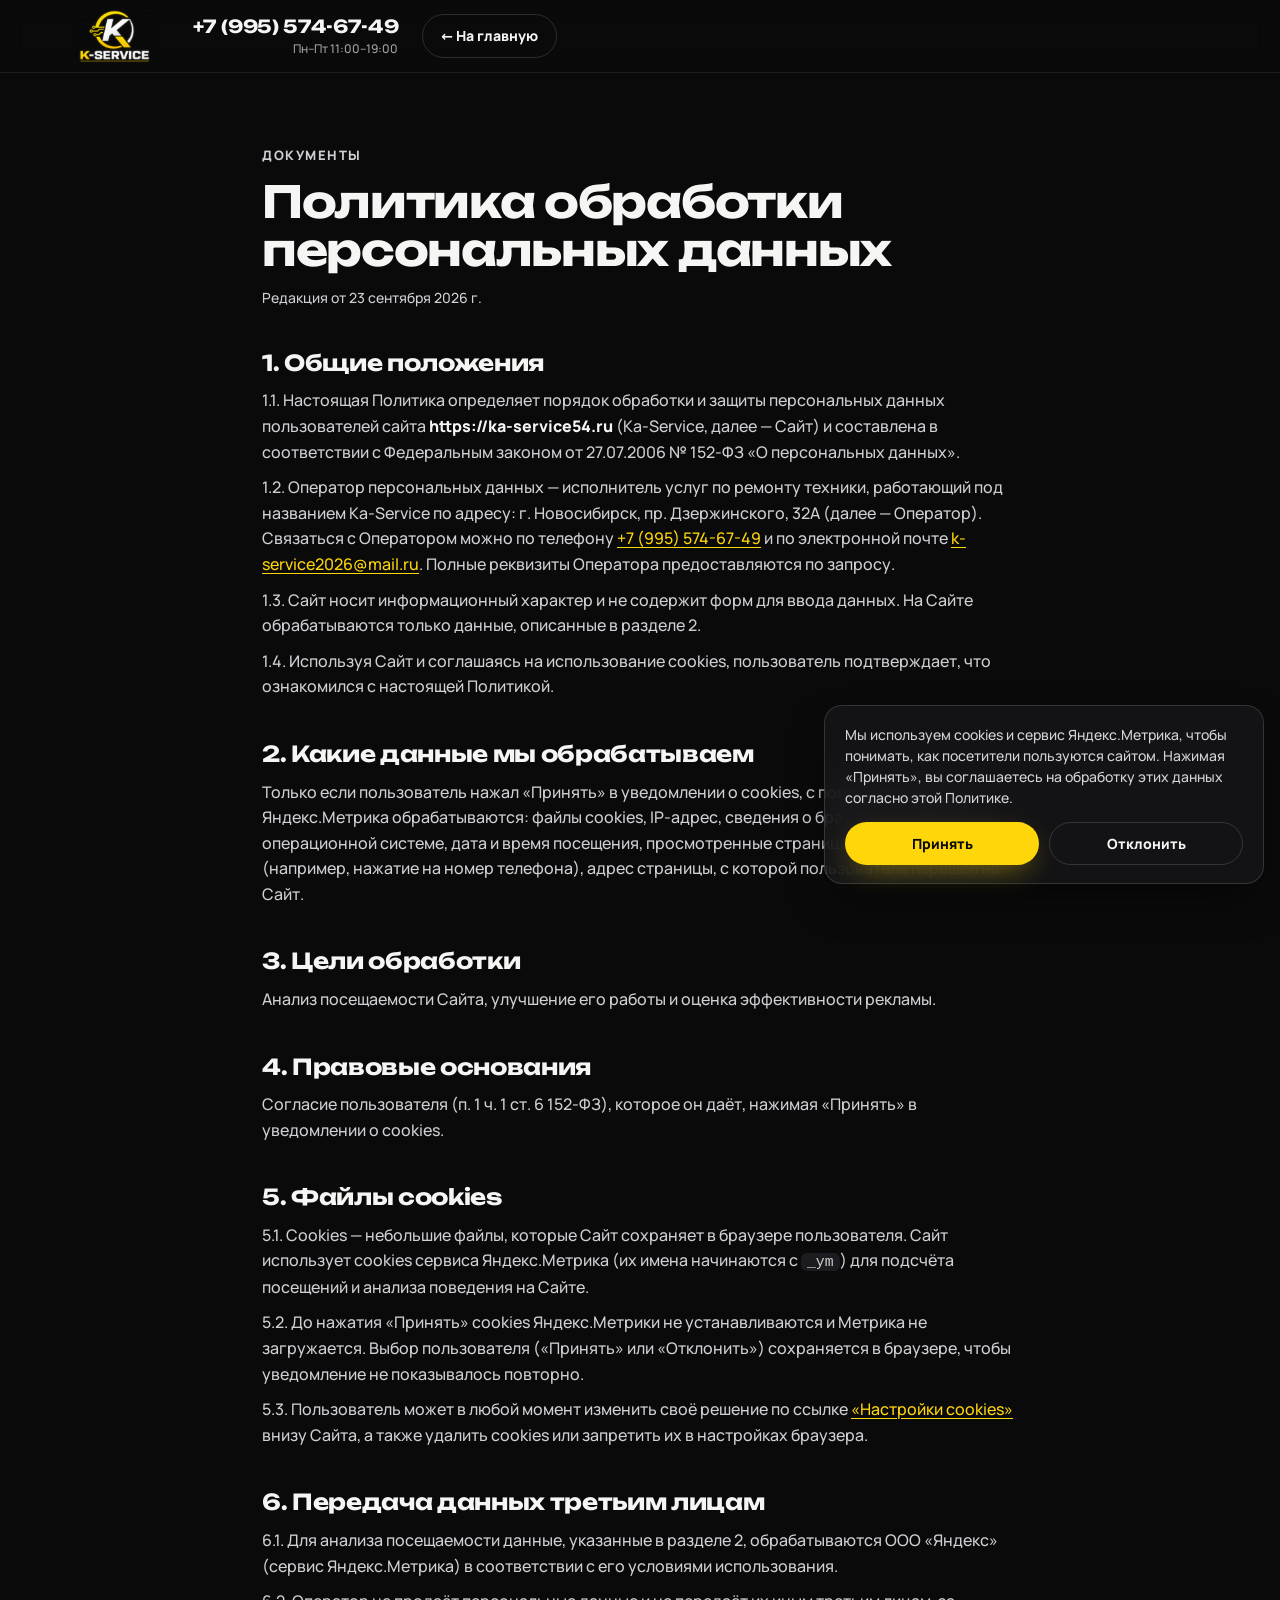
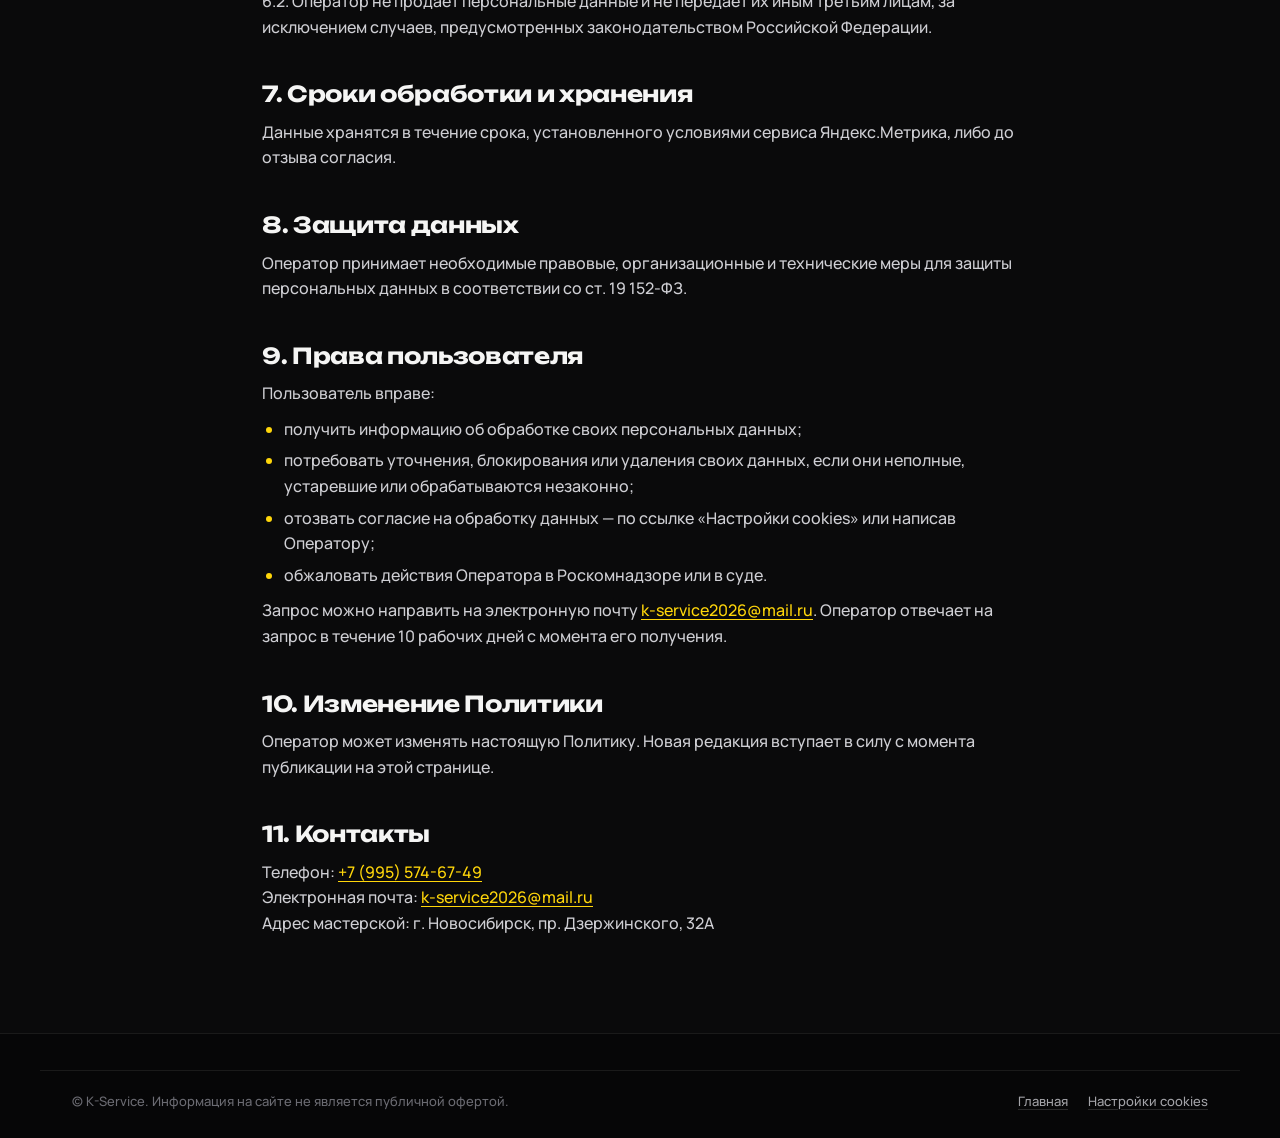
<file: site/privacy.html>
<!doctype html>
<html lang="ru">
<head>
  <meta charset="utf-8">
  <meta name="viewport" content="width=device-width, initial-scale=1">
  <title>Политика обработки персональных данных — Ka-Service</title>
  <meta name="description" content="Политика обработки персональных данных и использования cookies на сайте Ka-Service — ремонт телевизоров в Новосибирске.">
  <meta name="robots" content="noindex, follow">
  <meta name="theme-color" content="#0a0a0b">
  <link rel="canonical" href="https://ka-service54.ru/privacy.html">

  <link rel="icon" href="favicon.ico" sizes="any">
  <link rel="apple-touch-icon" href="img/apple-touch-icon.png">
  <link rel="stylesheet" href="fonts.css?v=1">
  <link rel="stylesheet" href="styles.css?v=29">
</head>
<body id="top">

<header class="header is-scrolled">
  <div class="container header__row">
    <a href="./" class="logo" aria-label="K-Service — на главную">
      <img src="img/logo.png" alt="K-Service" width="122" height="75">
    </a>
    <a class="header__phone" href="tel:+79955746749">
      <span class="header__phone-num">+7 (995) 574-67-49</span>
      <span class="header__phone-note">Пн–Пт 11:00–19:00</span>
    </a>
    <a class="btn btn--ghost btn--sm doc__back" href="./">← На главную</a>
  </div>
</header>

<main class="doc">
  <div class="container doc__inner">
    <p class="eyebrow">Документы</p>
    <h1>Политика обработки персональных данных</h1>
    <p class="doc__date">Редакция от 23 сентября 2026 г.</p>

    <h2>1. Общие положения</h2>
    <p>1.1. Настоящая Политика определяет порядок обработки и защиты персональных данных пользователей сайта <b>https://ka-service54.ru</b> (Ka-Service, далее — Сайт) и составлена в соответствии с Федеральным законом от 27.07.2006 № 152-ФЗ «О персональных данных».</p>
    <p>1.2. Оператор персональных данных — исполнитель услуг по ремонту техники, работающий под названием Ka-Service по адресу: г. Новосибирск, пр. Дзержинского, 32А (далее — Оператор). Связаться с Оператором можно по телефону <a href="tel:+79955746749">+7 (995) 574-67-49</a> и по электронной почте <a href="mailto:k-service2026@mail.ru">k-service2026@mail.ru</a>. Полные реквизиты Оператора предоставляются по запросу.</p>
    <p>1.3. Сайт носит информационный характер и не содержит форм для ввода данных. На Сайте обрабатываются только данные, описанные в разделе 2.</p>
    <p>1.4. Используя Сайт и соглашаясь на использование cookies, пользователь подтверждает, что ознакомился с настоящей Политикой.</p>

    <h2>2. Какие данные мы обрабатываем</h2>
    <p>Только если пользователь нажал «Принять» в уведомлении о cookies, с помощью сервиса Яндекс.Метрика обрабатываются: файлы cookies, IP-адрес, сведения о браузере, устройстве и операционной системе, дата и время посещения, просмотренные страницы и действия на них (например, нажатие на номер телефона), адрес страницы, с которой пользователь перешёл на Сайт.</p>

    <h2>3. Цели обработки</h2>
    <p>Анализ посещаемости Сайта, улучшение его работы и оценка эффективности рекламы.</p>

    <h2>4. Правовые основания</h2>
    <p>Согласие пользователя (п. 1 ч. 1 ст. 6 152-ФЗ), которое он даёт, нажимая «Принять» в уведомлении о cookies.</p>

    <h2>5. Файлы cookies</h2>
    <p>5.1. Cookies — небольшие файлы, которые Сайт сохраняет в браузере пользователя. Сайт использует cookies сервиса Яндекс.Метрика (их имена начинаются с <code>_ym</code>) для подсчёта посещений и анализа поведения на Сайте.</p>
    <p>5.2. До нажатия «Принять» cookies Яндекс.Метрики не устанавливаются и Метрика не загружается. Выбор пользователя («Принять» или «Отклонить») сохраняется в браузере, чтобы уведомление не показывалось повторно.</p>
    <p>5.3. Пользователь может в любой момент изменить своё решение по ссылке <a href="#" data-cookie="settings">«Настройки cookies»</a> внизу Сайта, а также удалить cookies или запретить их в настройках браузера.</p>

    <h2>6. Передача данных третьим лицам</h2>
    <p>6.1. Для анализа посещаемости данные, указанные в разделе 2, обрабатываются ООО «Яндекс» (сервис Яндекс.Метрика) в соответствии с его условиями использования.</p>
    <p>6.2. Оператор не продаёт персональные данные и не передаёт их иным третьим лицам, за исключением случаев, предусмотренных законодательством Российской Федерации.</p>

    <h2>7. Сроки обработки и хранения</h2>
    <p>Данные хранятся в течение срока, установленного условиями сервиса Яндекс.Метрика, либо до отзыва согласия.</p>

    <h2>8. Защита данных</h2>
    <p>Оператор принимает необходимые правовые, организационные и технические меры для защиты персональных данных в соответствии со ст. 19 152-ФЗ.</p>

    <h2>9. Права пользователя</h2>
    <p>Пользователь вправе:</p>
    <ul>
      <li>получить информацию об обработке своих персональных данных;</li>
      <li>потребовать уточнения, блокирования или удаления своих данных, если они неполные, устаревшие или обрабатываются незаконно;</li>
      <li>отозвать согласие на обработку данных — по ссылке «Настройки cookies» или написав Оператору;</li>
      <li>обжаловать действия Оператора в Роскомнадзоре или в суде.</li>
    </ul>
    <p>Запрос можно направить на электронную почту <a href="mailto:k-service2026@mail.ru">k-service2026@mail.ru</a>. Оператор отвечает на запрос в течение 10 рабочих дней с момента его получения.</p>

    <h2>10. Изменение Политики</h2>
    <p>Оператор может изменять настоящую Политику. Новая редакция вступает в силу с момента публикации на этой странице.</p>

    <h2>11. Контакты</h2>
    <p>Телефон: <a href="tel:+79955746749">+7 (995) 574-67-49</a><br>
    Электронная почта: <a href="mailto:k-service2026@mail.ru">k-service2026@mail.ru</a><br>
    Адрес мастерской: г. Новосибирск, пр. Дзержинского, 32А</p>
  </div>
</main>

<footer class="footer">
  <div class="container footer__legal">
    <span>© K-Service. Информация на сайте не является публичной офертой.</span>
    <span class="footer__docs"><a href="./">Главная</a><a href="#" data-cookie="settings">Настройки cookies</a></span>
  </div>
</footer>

<div class="cookie" role="region" aria-label="Уведомление о cookies" hidden>
  <p>Мы используем cookies и сервис Яндекс.Метрика, чтобы понимать, как посетители пользуются сайтом. Нажимая «Принять», вы соглашаетесь на обработку этих данных согласно этой Политике.</p>
  <div class="cookie__btns">
    <button class="btn btn--y btn--sm" type="button" data-cookie="accept">Принять</button>
    <button class="btn btn--ghost btn--sm" type="button" data-cookie="decline">Отклонить</button>
  </div>
</div>

<script src="consent.js?v=2" defer></script>
</body>
</html>
</file>
<file: site/fonts.css>
/* Шрифты хранятся локально: сайт не обращается к Google */

/* Manrope — cyrillic */
@font-face {
  font-family: 'Manrope';
  font-style: normal;
  font-weight: 400 800;
  font-display: swap;
  src: url(fonts/manrope-cyrillic.woff2) format('woff2');
  unicode-range: U+0301, U+0400-045F, U+0490-0491, U+04B0-04B1, U+2116;
}

/* Manrope — знак ₽ */
@font-face {
  font-family: 'Manrope';
  font-style: normal;
  font-weight: 400 800;
  font-display: swap;
  src: url(fonts/manrope-rub.woff2) format('woff2');
  unicode-range: U+20BD;
}

/* Manrope — latin */
@font-face {
  font-family: 'Manrope';
  font-style: normal;
  font-weight: 400 800;
  font-display: swap;
  src: url(fonts/manrope-latin.woff2) format('woff2');
  unicode-range: U+0000-00FF, U+0131, U+0152-0153, U+02BB-02BC, U+02C6, U+02DA, U+02DC, U+0304, U+0308, U+0329, U+2000-206F, U+20AC, U+2122, U+2191, U+2193, U+2212, U+2215, U+FEFF, U+FFFD;
}

/* Unbounded — cyrillic */
@font-face {
  font-family: 'Unbounded';
  font-style: normal;
  font-weight: 500 800;
  font-display: swap;
  src: url(fonts/unbounded-cyrillic.woff2) format('woff2');
  unicode-range: U+0301, U+0400-045F, U+0490-0491, U+04B0-04B1, U+2116;
}

/* Unbounded — знак ₽ */
@font-face {
  font-family: 'Unbounded';
  font-style: normal;
  font-weight: 500 800;
  font-display: swap;
  src: url(fonts/unbounded-rub.woff2) format('woff2');
  unicode-range: U+20BD;
}

/* Unbounded — latin */
@font-face {
  font-family: 'Unbounded';
  font-style: normal;
  font-weight: 500 800;
  font-display: swap;
  src: url(fonts/unbounded-latin.woff2) format('woff2');
  unicode-range: U+0000-00FF, U+0131, U+0152-0153, U+02BB-02BC, U+02C6, U+02DA, U+02DC, U+0304, U+0308, U+0329, U+2000-206F, U+20AC, U+2122, U+2191, U+2193, U+2212, U+2215, U+FEFF, U+FFFD;
}
</file>
<file: site/styles.css>
/* ===== K-Service — лендинг ремонта телевизоров ===== */

:root {
  --bg: #0a0a0b;
  --bg-2: #111113;
  --card: #161619;
  --card-2: #1c1c20;
  --line: rgba(255, 255, 255, .08);
  --line-2: rgba(255, 255, 255, .14);
  --text: #f5f5f4;
  --muted: #a3a3a8;
  --y: #ffd60a;          /* жёлтый из логотипа */
  --y-2: #ffb703;        /* тёплый оттенок для градиентов */
  --y-soft: rgba(255, 214, 10, .1);
  --on-y: #0a0a0b;

  --f-display: "Unbounded", "Manrope", system-ui, sans-serif;
  --f-body: "Manrope", system-ui, -apple-system, "Segoe UI", sans-serif;

  --r: 18px;
  --r-lg: 28px;
  --gutter: 16px;
  --header-h: 72px;
}

*, *::before, *::after { box-sizing: border-box; }
html { scroll-behavior: smooth; scroll-padding-top: calc(var(--header-h) + 12px); -webkit-text-size-adjust: 100%; }
body {
  margin: 0;
  background: var(--bg);
  color: var(--text);
  font: 500 16px/1.6 var(--f-body);
  -webkit-font-smoothing: antialiased;
  overflow-x: hidden;
}
img { display: block; max-width: 100%; height: auto; }
a { color: inherit; text-decoration: none; }
h1, h2, h3 { margin: 0; line-height: 1.15; }
p { margin: 0; }
ul, ol { margin: 0; padding: 0; list-style: none; }
b { font-weight: 800; color: var(--text); }
svg { fill: none; stroke: currentColor; stroke-width: 1.8; stroke-linecap: round; stroke-linejoin: round; }
:focus-visible { outline: 2px solid var(--y); outline-offset: 3px; border-radius: 6px; }
::selection { background: var(--y); color: var(--on-y); }

.container { width: 100%; max-width: 1200px; margin: 0 auto; padding: 0 var(--gutter); }
@media (min-width: 760px) { :root { --gutter: 32px; } }

.sprite { position: absolute; }
.hl { color: var(--y); }
.nw { white-space: nowrap; }
.ico { width: 20px; height: 20px; flex: none; }

/* Значки мессенджеров в фирменных цветах */
.bi { width: 20px; height: 20px; flex: none; fill: currentColor; stroke: none; }
.bi--wa { color: #25d366; }
.bi--tg { color: #2aabee; }
.bi--max { fill: url(#g-max); }

/* ===== Buttons ===== */
.btn {
  display: inline-flex; align-items: center; justify-content: center; gap: 10px;
  border-radius: 999px; font-weight: 800; white-space: nowrap;
  /* сброс стилей браузера для <button>: светлый фон, рамка, системный шрифт */
  background: transparent; border: 1.5px solid transparent; font-family: inherit; line-height: inherit; cursor: pointer;
  transition: transform .15s ease, box-shadow .2s ease, background .2s ease, border-color .2s ease;
}
.btn:active { transform: scale(.98); }
.btn--y {
  background: var(--y); color: var(--on-y);
  box-shadow: 0 10px 30px -10px rgba(255, 214, 10, .55);
}
.btn--y:hover { background: #ffe03d; box-shadow: 0 14px 40px -10px rgba(255, 214, 10, .7); }
.btn--y svg { stroke-width: 2.2; }
.btn--ghost { border-color: var(--line-2); color: var(--text); }
.btn--ghost:hover { border-color: var(--y); color: var(--y); }
.btn--sm { padding: 10px 18px; font-size: 14px; }
.btn--lg { padding: 16px 26px; font-size: 17px; }
.btn--xl { padding: 16px 30px 16px 24px; text-align: left; }
.btn--xl .ico { width: 26px; height: 26px; }
.btn__big { display: block; font: 700 clamp(19px, 2.4vw, 24px)/1.2 var(--f-display); letter-spacing: -.01em; }
.btn__small { display: block; font-size: 13px; font-weight: 600; opacity: .72; white-space: normal; }

.chip {
  display: inline-flex; align-items: center; gap: 8px; padding: 8px 16px 8px 12px; border-radius: 999px;
  border: 1px solid var(--line-2); background: rgba(10, 10, 11, .5);
  backdrop-filter: blur(8px); font-size: 14px; font-weight: 700;
  transition: border-color .2s, color .2s;
}
.chip:hover { border-color: var(--y); color: var(--y); }
@media (max-width: 420px) { .chip { gap: 6px; padding: 7px 12px 7px 10px; font-size: 13px; } .chip .bi { width: 18px; height: 18px; } }

.link { display: inline-flex; align-items: center; gap: 8px; color: var(--y); font-weight: 800; }
.link svg { width: 18px; height: 18px; transition: transform .2s; }
.link:hover svg { transform: translateX(4px); }

/* ===== Header ===== */
.header {
  position: sticky; top: 0; z-index: 50;
  background: rgba(10, 10, 11, .72);
  backdrop-filter: saturate(160%) blur(14px); -webkit-backdrop-filter: saturate(160%) blur(14px);
  border-bottom: 1px solid transparent;
  transition: border-color .2s, background .2s;
}
.header.is-scrolled { border-bottom-color: var(--line); background: rgba(10, 10, 11, .9); }
.header__row { height: var(--header-h); display: flex; align-items: center; gap: 24px; }
.logo img { height: 52px; width: auto; }
.nav { display: none; gap: 28px; margin-left: auto; font-size: 15px; font-weight: 600; color: var(--muted); }
.nav a { transition: color .2s; white-space: nowrap; }
@media (min-width: 1080px) and (max-width: 1279px) { .nav { gap: 18px; font-size: 14px; } }
.nav a:hover { color: var(--y); }
.header__phone { display: none; text-align: right; line-height: 1.25; }
.header__phone-num { display: block; font: 700 18px var(--f-display); letter-spacing: -.01em; transition: color .2s; }
.header__phone:hover .header__phone-num { color: var(--y); }
.header__phone-note { font-size: 12px; color: var(--muted); }
.header__call { margin-left: auto; }

@media (min-width: 760px) {
  .header__phone { display: block; margin-left: auto; }
  .header__call { margin-left: 0; }
}
@media (min-width: 1080px) {
  .nav { display: flex; }
  .header__phone { margin-left: 12px; }
  .header__call { margin-left: 0; }
}
@media (max-width: 759px) {
  .header__call span { display: none; }
  .header__call { width: 44px; height: 44px; padding: 0; }
  .logo img { height: 44px; }
}

/* ===== Hero ===== */
.hero {
  position: relative; isolation: isolate; overflow: hidden;
  min-height: min(calc(100svh - var(--header-h)), 820px);
  display: flex; align-items: center;
  padding: 56px 0 48px;
}
.hero__bg { position: absolute; inset: 0; z-index: -2; }
.hero__bg img { width: 100%; height: 100%; object-fit: cover; object-position: 100% 30%; }
.hero::before {
  content: ""; position: absolute; inset: 0; z-index: -1;
  background:
    linear-gradient(90deg, var(--bg) 0%, rgba(10,10,11,.94) 30%, rgba(10,10,11,.55) 58%, rgba(10,10,11,.15) 100%),
    linear-gradient(0deg, var(--bg) 0%, rgba(10,10,11,0) 30%);
}
.hero__inner { position: relative; }
@media (max-width: 420px) { .kicker__hours { display: none; } }
.kicker {
  display: inline-flex; align-items: center; gap: 10px;
  padding: 7px 14px; border-radius: 999px;
  background: var(--y-soft); border: 1px solid rgba(255, 214, 10, .25);
  color: var(--y); font-size: 13px; font-weight: 700; letter-spacing: .02em;
}
.dot { width: 8px; height: 8px; border-radius: 50%; background: var(--y); box-shadow: 0 0 0 0 rgba(255,214,10,.6); animation: pulse 2s infinite; }
@keyframes pulse { 70% { box-shadow: 0 0 0 10px rgba(255,214,10,0); } 100% { box-shadow: 0 0 0 0 rgba(255,214,10,0); } }

.hero__title {
  margin-top: 22px; max-width: 13ch;
  font: 800 clamp(36px, 6.2vw, 76px)/1.02 var(--f-display);
  letter-spacing: -.035em; text-wrap: balance;
}
.hero__lead { margin-top: 22px; max-width: 34em; font-size: clamp(16px, 1.6vw, 19px); color: #d4d4d8; }
.hero__lead b { color: var(--y); }

.hero__cta { margin-top: 34px; display: flex; flex-wrap: wrap; align-items: center; gap: 18px 26px; }
.hero__msg { display: flex; align-items: center; flex-wrap: wrap; gap: 8px; }
.hero__msg-label { width: 100%; font-size: 13px; color: var(--muted); font-weight: 600; }

.hero__facts {
  margin-top: 48px; max-width: 760px;
  display: grid; grid-template-columns: repeat(2, 1fr); gap: 1px;
  background: var(--line); border: 1px solid var(--line); border-radius: var(--r); overflow: hidden;
}
.hero__facts li { padding: 16px 18px; background: rgba(14, 14, 16, .82); backdrop-filter: blur(10px); }
.hero__facts b { display: block; font: 700 22px/1.1 var(--f-display); color: var(--y); letter-spacing: -.02em; }
.hero__facts span { display: block; margin-top: 6px; font-size: 13px; line-height: 1.35; color: var(--muted); }
@media (min-width: 760px) { .hero__facts { grid-template-columns: repeat(4, 1fr); } }

@media (max-width: 760px) {
  .hero { align-items: flex-end; padding-top: 220px; min-height: 0; }
  .hero__bg img { object-position: 50% 20%; height: 62%; }
  .hero::before { background: linear-gradient(180deg, rgba(10,10,11,.1) 0%, rgba(10,10,11,.55) 22%, var(--bg) 46%); }
  .btn--xl { width: 100%; }
}

/* ===== Brands ===== */
.brands { padding: 40px 0 8px; text-align: center; }
.brands__title, .brands__more { font-size: 13px; font-weight: 700; letter-spacing: .08em; text-transform: uppercase; color: var(--muted); padding: 0 var(--gutter); }
.brands__more { margin-top: 14px; text-transform: none; letter-spacing: 0; font-weight: 600; }
.marquee {
  margin-top: 18px; overflow: hidden;
  -webkit-mask-image: linear-gradient(90deg, transparent, #000 10%, #000 90%, transparent);
          mask-image: linear-gradient(90deg, transparent, #000 10%, #000 90%, transparent);
}
.marquee__track { display: flex; width: max-content; animation: marquee 38s linear infinite; }
.marquee:hover .marquee__track { animation-play-state: paused; }
.marquee__track { align-items: center; }
.brand {
  flex: none; height: 26px; width: auto; margin: 0 clamp(22px, 3.2vw, 44px);
  opacity: .5; transition: opacity .25s;
}
.brand:hover { opacity: 1; }
/* выравниваем визуальный вес: компактные знаки крупнее, длинные надписи ниже */
.brand--samsung, .brand--panasonic, .brand--hisense { height: 20px; }
.brand--sony, .brand--philips { height: 22px; }
.brand--lg { height: 38px; }
.brand--xiaomi { height: 40px; }
.brand--tcl { height: 34px; }
.brand--haier { height: 34px; }
.brand--kivi, .brand--bbk { height: 28px; }
.brand--hyundai { height: 19px; }
@media (max-width: 759px) { .brand { transform: scale(.82); margin: 0 14px; } }
@keyframes marquee { to { transform: translateX(-50%); } }

/* ===== Sections ===== */
.section { padding: clamp(64px, 9vw, 112px) 0; }
.section--band { background: var(--bg-2); border-block: 1px solid var(--line); }
.section__head { max-width: 720px; margin-bottom: clamp(32px, 5vw, 52px); }
.eyebrow { font-size: 13px; font-weight: 800; letter-spacing: .12em; text-transform: uppercase; color: var(--y); }
.section__head h2, .warranty h2, .final h2 {
  margin-top: 12px;
  font: 700 clamp(28px, 4.2vw, 48px)/1.08 var(--f-display); letter-spacing: -.03em; text-wrap: balance;
}
.section__sub { margin-top: 16px; color: var(--muted); font-size: 17px; max-width: 36em; }

/* ===== Why ===== */
.why { display: grid; gap: 14px; }
@media (min-width: 640px) { .why { grid-template-columns: repeat(2, 1fr); } }
@media (min-width: 1080px) { .why { grid-template-columns: repeat(4, 1fr); } }
.why__card {
  padding: 28px 24px; border-radius: var(--r);
  background: var(--card); border: 1px solid var(--line);
  transition: border-color .25s, transform .25s;
}
.why__card:hover { border-color: rgba(255,214,10,.35); transform: translateY(-3px); }
.why__card h3 { margin-top: 20px; font: 700 18px/1.25 var(--f-display); letter-spacing: -.015em; }
.why__card p { margin-top: 10px; font-size: 15px; color: var(--muted); }
.why__ico { width: 44px; height: 44px; padding: 10px; border-radius: 12px; background: var(--y-soft); color: var(--y); }
.why__card--accent { background: var(--y); color: var(--on-y); border-color: var(--y); }
.why__card--accent p { color: rgba(10,10,11,.75); }
.why__card--accent .why__ico { background: rgba(10,10,11,.1); color: var(--on-y); }

/* ===== Symptoms ===== */
.symptoms { display: grid; gap: 10px; }
@media (min-width: 640px) { .symptoms { grid-template-columns: repeat(2, 1fr); } }
@media (min-width: 1080px) { .symptoms { grid-template-columns: repeat(3, 1fr); } }
.symptoms li {
  display: flex; gap: 16px; align-items: flex-start;
  padding: 20px; border-radius: var(--r);
  background: var(--card); border: 1px solid var(--line);
  transition: border-color .25s, background .25s;
}
.symptoms li:hover { border-color: rgba(255,214,10,.35); background: var(--card-2); }
.symptoms svg { width: 40px; height: 40px; flex: none; padding: 8px; border-radius: 10px; background: var(--y-soft); color: var(--y); }
.symptoms h3 { font-size: 16px; font-weight: 800; line-height: 1.3; }
.symptoms p { margin-top: 4px; font-size: 14px; color: var(--muted); line-height: 1.45; }
/* 10 карточек в 3 колонки: последнюю ставим по центру */
@media (min-width: 1080px) { .symptoms li:last-child { grid-column: 2 / 3; } }

/* ===== Works ===== */
.works {
  margin-top: clamp(48px, 7vw, 80px);
  display: grid; gap: 0; border-radius: var(--r-lg); overflow: hidden;
  background: var(--card); border: 1px solid var(--line);
}
@media (min-width: 900px) { .works .checklist { grid-template-columns: 1fr 1fr; gap: 14px 40px; } }
.works__body { padding: clamp(28px, 4vw, 52px); }
.works__title { margin-top: 12px; font: 700 clamp(22px, 2.6vw, 30px)/1.15 var(--f-display); letter-spacing: -.025em; }
.works__text { margin-top: 14px; color: var(--muted); }

.checklist { margin-top: 26px; display: grid; gap: 12px; }
.checklist li { display: flex; gap: 12px; align-items: flex-start; font-weight: 600; }
.checklist svg { width: 24px; height: 24px; flex: none; padding: 4px; border-radius: 50%; background: var(--y); color: var(--on-y); stroke-width: 3; margin-top: 1px; }

/* ===== Prices ===== */
.section--flush { padding-top: 0; }
/* у блока нет верхнего отступа — при переходе по якорю оставляем такой же воздух, как у остальных секций */
.section--flush { scroll-margin-top: clamp(64px, 9vw, 112px); }
.prices { display: grid; gap: 14px; }
@media (min-width: 900px) { .prices { grid-template-columns: 7fr 5fr; } }
.prices__backlight {
  padding: clamp(24px, 3.5vw, 36px); border-radius: var(--r-lg);
  background: linear-gradient(145deg, rgba(255,214,10,.12), rgba(255,214,10,.02) 60%), var(--card);
  border: 1px solid rgba(255,214,10,.3);
}
.prices__head { display: flex; gap: 16px; align-items: flex-start; }
.prices__head svg { width: 44px; height: 44px; flex: none; padding: 10px; border-radius: 12px; background: var(--y-soft); color: var(--y); }
.prices__head h3 { font: 700 clamp(19px, 2vw, 23px)/1.2 var(--f-display); letter-spacing: -.02em; }
.prices__head p { margin-top: 6px; font-size: 14px; color: var(--muted); }
.tiers { margin-top: 24px; display: grid; grid-template-columns: repeat(3, 1fr); gap: 10px; }
.tiers li {
  display: flex; flex-direction: column; gap: 6px;
  padding: 16px; border-radius: var(--r);
  background: rgba(10,10,11,.55); border: 1px solid var(--line);
}
.tiers__size { font-size: 14px; font-weight: 700; color: var(--muted); }
.tiers__price { font: 700 clamp(17px, 1.8vw, 22px)/1.1 var(--f-display); color: var(--y); letter-spacing: -.02em; white-space: nowrap; }
@media (max-width: 480px) {
  .tiers { grid-template-columns: 1fr; }
  .tiers li { flex-direction: row; justify-content: space-between; align-items: baseline; padding: 14px 16px; }
}
.prices__list { display: grid; gap: 10px; align-content: stretch; }
.prices__list li {
  display: flex; align-items: center; gap: 14px;
  padding: 18px 20px; border-radius: var(--r);
  background: var(--card); border: 1px solid var(--line);
}
.prices__list svg { width: 40px; height: 40px; flex: none; padding: 9px; border-radius: 10px; background: var(--y-soft); color: var(--y); }
.prices__name { flex: 1; font-weight: 700; line-height: 1.3; }
.prices__name small { display: block; margin-top: 2px; font-size: 13px; font-weight: 600; color: var(--muted); }
.prices__val { font: 700 17px/1.2 var(--f-display); color: var(--y); white-space: nowrap; letter-spacing: -.01em; }
.prices__note a { color: var(--y); font-weight: 800; }

/* ===== Ways (как узнать цену) ===== */
.ways { display: grid; gap: 14px; }
@media (min-width: 1000px) { .ways { grid-template-columns: 1fr 1fr; } }
.way {
  position: relative; display: flex; flex-direction: column; gap: 14px;
  padding: clamp(28px, 4vw, 44px); border-radius: var(--r-lg);
  background: var(--card); border: 1px solid var(--line);
}
.way--main { background: linear-gradient(145deg, rgba(255,214,10,.14), rgba(255,214,10,.02) 60%), var(--card); border-color: rgba(255,214,10,.35); }
.way__num { font: 800 15px var(--f-display); color: var(--y); letter-spacing: .04em; }
.way h3 { font: 700 clamp(26px, 3vw, 34px)/1.1 var(--f-display); letter-spacing: -.03em; }
.way p { color: #cfcfd4; font-size: 17px; flex: 1; }
.way b { color: var(--y); }
.way .btn { align-self: flex-start; margin-top: 8px; }
.way__btns { display: flex; flex-wrap: wrap; gap: 10px; margin-top: 8px; }
.way__btns .btn { flex: 1 1 0; padding: 15px 16px; }
@media (min-width: 1000px) and (max-width: 1180px) { .way__btns { gap: 8px; } .way__btns .btn { gap: 8px; padding: 15px 8px; font-size: 15px; } }
@media (max-width: 520px) { .way .btn, .way__btns .btn { width: 100%; } }

.honest {
  margin-top: 14px; display: flex; gap: 18px; align-items: flex-start;
  padding: 22px 26px; border-radius: var(--r); border: 1px dashed rgba(255,214,10,.35);
}
.honest__ico { width: 40px; height: 40px; flex: none; padding: 8px; border-radius: 50%; background: var(--y); color: var(--on-y); stroke-width: 2.4; }
.honest p { color: #cfcfd4; }
.honest b { color: var(--y); }

/* ===== Warranty ===== */
.warranty {
  position: relative; overflow: hidden;
  display: grid; grid-template-columns: minmax(0, 1fr); gap: 28px; align-items: center;
  padding: clamp(28px, 5vw, 64px); border-radius: var(--r-lg);
  background: var(--y); color: var(--on-y);
}
/* якорь ведёт прямо на жёлтую карточку, а не на пустой отступ секции над ней */
#warranty { scroll-margin-top: 40px; }
.warranty::before {
  content: ""; position: absolute; inset: 0; pointer-events: none;
  background: repeating-linear-gradient(-45deg, rgba(0,0,0,.045) 0 14px, transparent 14px 28px);
}
@media (min-width: 1100px) { .warranty { grid-template-columns: auto minmax(0, 1fr); gap: 56px; } }
.warranty > * { position: relative; }
.warranty__num { display: flex; flex-wrap: wrap; align-items: flex-end; gap: 10px 14px; }
.warranty__big { font: 800 clamp(72px, 11vw, 150px)/.82 var(--f-display); letter-spacing: -.06em; white-space: nowrap; }
.warranty__unit { font: 700 clamp(15px, 1.6vw, 19px)/1.15 var(--f-display); padding-bottom: 6px; }
.warranty h2 { margin-top: 0; font-size: clamp(26px, 3.2vw, 40px); }
.warranty .checklist { margin-top: 22px; }
.warranty .checklist li { color: var(--on-y); font-weight: 700; }
.warranty .checklist svg { background: var(--on-y); color: var(--y); }
.warranty__note {
  display: flex; gap: 12px; align-items: flex-start;
  margin-top: 22px; padding-top: 18px; border-top: 1.5px solid rgba(10,10,11,.15); font-weight: 700;
}
.warranty__note svg { width: 24px; height: 24px; flex: none; padding: 4px; border-radius: 50%; background: var(--on-y); color: var(--y); stroke-width: 2.6; margin-top: 1px; }
.checklist--inline { display: flex; flex-wrap: wrap; gap: 12px 24px; }

/* ===== Visit ===== */
.visit { display: grid; gap: 14px; }
@media (min-width: 760px) { .visit { grid-template-columns: 1fr 1fr; } }
.visit__card {
  display: flex; flex-direction: column; gap: 12px;
  padding: clamp(26px, 4vw, 40px); border-radius: var(--r-lg);
  background: var(--card); border: 1px solid var(--line);
}
.visit__ico { width: 52px; height: 52px; padding: 12px; border-radius: 14px; background: var(--y-soft); color: var(--y); }
.visit__card h3 { margin-top: 8px; font: 700 clamp(20px, 2.2vw, 26px)/1.15 var(--f-display); letter-spacing: -.02em; }
.visit__card p { color: var(--muted); flex: 1; }
.visit__card p b { color: var(--text); }

.maps { display: flex; flex-wrap: wrap; gap: 10px; }
.maps__btn {
  display: inline-flex; align-items: center; gap: 12px;
  padding: 12px 16px 12px 18px; border-radius: 14px;
  background: var(--card-2); border: 1px solid var(--line-2);
  transition: border-color .2s, transform .2s;
}
.maps__btn img { height: 24px; width: auto; }
.maps__btn svg { width: 18px; height: 18px; color: var(--muted); transition: transform .2s, color .2s; }
.maps__btn:hover { border-color: var(--y); }
@media (max-width: 520px) {
  .maps__btn { flex: 1; justify-content: center; gap: 8px; padding: 12px; }
  .maps__btn img { height: 20px; }
}
.maps__btn:hover svg { color: var(--y); transform: translateX(3px); }

.gallery { margin-top: 14px; display: grid; grid-template-columns: repeat(2, 1fr); gap: 14px; }
@media (min-width: 900px) { .gallery { grid-template-columns: repeat(4, 1fr); } }
.gallery figure { position: relative; margin: 0; border-radius: var(--r); overflow: hidden; aspect-ratio: 4 / 5; background: var(--card); }
.gallery img { width: 100%; height: 100%; object-fit: cover; filter: saturate(.85) contrast(1.05); transition: transform .5s ease, filter .3s; }
.gallery figure:hover img { transform: scale(1.04); filter: none; }

.gallery__link { display: block; width: 100%; height: 100%; cursor: zoom-in; }
.gallery__zoom {
  position: absolute; top: 10px; right: 10px;
  display: grid; place-items: center; width: 38px; height: 38px; border-radius: 50%;
  background: rgba(14, 14, 16, .5); border: 1px solid rgba(255, 255, 255, .16);
  backdrop-filter: blur(10px); -webkit-backdrop-filter: blur(10px);
  color: #fff; transition: background .2s, color .2s;
}
.gallery__zoom svg { width: 16px; height: 16px; stroke-width: 2.2; }
.gallery__link:hover .gallery__zoom, .gallery__link:focus-visible .gallery__zoom { background: var(--y); color: var(--on-y); border-color: var(--y); }

/* Матовое стекло поверх фото */
.glass {
  position: absolute; left: 12px; right: 12px; bottom: 12px;
  display: flex; gap: 12px; align-items: center;
  padding: 12px 14px; border-radius: 14px;
  background: rgba(14, 14, 16, .5);
  border: 1px solid rgba(255, 255, 255, .14);
  backdrop-filter: blur(14px) saturate(140%); -webkit-backdrop-filter: blur(14px) saturate(140%);
  box-shadow: 0 10px 30px -12px rgba(0, 0, 0, .6);
  font-size: 13px; line-height: 1.35; color: #d4d4d8;
}
.glass svg { width: 36px; height: 36px; flex: none; padding: 8px; border-radius: 10px; background: var(--y); color: var(--on-y); stroke-width: 2; }
.glass b { display: block; font-size: 15px; color: var(--text); margin-bottom: 2px; }
@media (max-width: 520px) {
  .gallery .glass span { font-size: 0; }
  .gallery .glass b { margin: 0; }
  .glass { left: 8px; right: 8px; bottom: 8px; padding: 10px; gap: 10px; font-size: 12px; }
  .glass svg { width: 30px; height: 30px; padding: 6px; }
  .glass b { font-size: 13px; }
}

/* ===== Final CTA ===== */
.final {
  position: relative; overflow: hidden; text-align: center;
  padding: clamp(72px, 10vw, 128px) 0;
  background: radial-gradient(60% 80% at 50% 110%, rgba(255,214,10,.22), transparent 70%), var(--bg);
  border-top: 1px solid var(--line);
}
.final h2 { margin: 0 auto; max-width: 16ch; }
.final p { margin-top: 18px; color: var(--muted); font-size: 18px; }
.final__phone {
  display: inline-block; margin-top: 32px;
  font: 800 clamp(30px, 6.5vw, 72px)/1 var(--f-display); letter-spacing: -.04em;
  color: var(--y); transition: text-shadow .25s;
}
.final__phone:hover { text-shadow: 0 0 40px rgba(255,214,10,.5); }

/* ===== Footer ===== */
.footer { padding: 48px 0 calc(28px + env(safe-area-inset-bottom)); background: #060607; border-top: 1px solid var(--line); }
.footer__row { display: grid; gap: 32px; }
@media (min-width: 860px) {
  .footer__row { grid-template-columns: 1fr auto; align-items: stretch; }
  /* список контактов растягивается на высоту левой колонки: первая строка — у логотипа, последняя — у кнопок карт */
  .footer__list { display: flex; flex-direction: column; justify-content: space-between; }
}
.footer__brand img { height: 56px; width: auto; }
.footer__brand p { margin-top: 10px; color: var(--muted); font-size: 14px; }
.socials { display: flex; gap: 10px; margin-top: 18px; }
.socials a {
  display: grid; place-items: center; width: 44px; height: 44px; border-radius: 50%;
  background: var(--card); border: 1px solid var(--line); transition: border-color .2s, transform .2s;
}
.socials a:hover { border-color: var(--line-2); transform: translateY(-2px); }
.socials .bi { width: 22px; height: 22px; }
.footer__list { display: grid; gap: 12px; }
.footer__list li { display: flex; align-items: center; flex-wrap: wrap; gap: 4px 12px; }
.footer__list svg { width: 18px; height: 18px; color: var(--y); flex: none; }
.footer__list a { font-weight: 700; transition: color .2s; }
.footer__list a:hover { color: var(--y); }
.footer__list span { color: var(--muted); font-size: 14px; }
.footer__list .footer__addr { color: var(--text); font-size: 15px; }
.footer__maps { display: flex; gap: 10px; margin-top: 10px; }
.footer__map {
  display: inline-flex; align-items: center; height: 44px; padding: 0 16px; border-radius: 999px;
  background: var(--card); border: 1px solid var(--line); transition: border-color .2s, transform .2s;
}
.footer__map:hover { border-color: var(--line-2); transform: translateY(-2px); }
.footer__map img { height: 17px; width: auto; }
/* 2ГИС шириной ровно в два кружка мессенджеров: Яндекс начинается под MAX */
.footer__map:first-child { width: calc(2 * 44px + 10px); justify-content: center; padding: 0; }
.footer__legal {
  margin-top: 36px; padding-top: 20px; border-top: 1px solid var(--line);
  display: flex; flex-wrap: wrap; justify-content: space-between; gap: 10px 24px;
  font-size: 13px; color: #6b6b72;
}
.footer__docs { display: flex; flex-wrap: wrap; gap: 6px 20px; }
.footer__docs a { color: var(--muted); text-decoration: underline; text-decoration-color: var(--line-2); text-underline-offset: 3px; transition: color .2s; }
.footer__docs a:hover { color: var(--y); }

/* ===== Mobile call bar ===== */
.callbar { display: none; }
@media (max-width: 759px) {
  .callbar {
    position: fixed; left: 0; right: 0; bottom: 0; z-index: 60;
    display: flex; gap: 10px; padding: 10px var(--gutter) calc(10px + env(safe-area-inset-bottom));
    background: rgba(10,10,11,.88); backdrop-filter: blur(14px); -webkit-backdrop-filter: blur(14px);
    border-top: 1px solid var(--line);
  }
  .callbar__btn { flex: 1; padding: 15px 20px; font-size: 16px; }
  .footer { padding-bottom: calc(100px + env(safe-area-inset-bottom)); }
}

/* ===== Reveal ===== */
.reveal { opacity: 0; transform: translateY(16px); transition: opacity .6s ease, transform .6s ease; }
.reveal.in { opacity: 1; transform: none; }

@media (prefers-reduced-motion: reduce) {
  html { scroll-behavior: auto; }
  .marquee__track, .dot { animation: none; }
  .marquee__track { flex-wrap: wrap; justify-content: center; width: auto; }
  .marquee__track [aria-hidden] { display: none; }
  .marquee__track { row-gap: 24px; }
}

/* ===== Lightbox ===== */
.lightbox {
  width: 100vw; height: 100dvh; max-width: none; max-height: none; margin: 0; padding: 0; border: 0;
  background: rgba(6, 6, 7, .9); color: var(--text);
  backdrop-filter: blur(6px); -webkit-backdrop-filter: blur(6px);
}
.lightbox::backdrop { background: transparent; }
.lightbox[open] { display: grid; place-items: center; animation: lb-in .2s ease; }
@keyframes lb-in { from { opacity: 0; } }
.lightbox__img {
  max-width: min(92vw, 900px); max-height: calc(100dvh - 140px);
  width: auto; height: auto; border-radius: var(--r); box-shadow: 0 30px 80px -20px rgba(0, 0, 0, .8);
}
.lightbox__cap {
  position: absolute; left: 50%; bottom: calc(24px + env(safe-area-inset-bottom)); transform: translateX(-50%);
  padding: 8px 16px; border-radius: 999px; white-space: nowrap;
  background: rgba(22, 22, 25, .7); border: 1px solid var(--line-2);
  backdrop-filter: blur(10px); -webkit-backdrop-filter: blur(10px);
  font-weight: 700; font-size: 14px;
}
.lightbox__cap:empty { display: none; }
.lightbox__btn {
  position: absolute; display: grid; place-items: center; width: 48px; height: 48px;
  border-radius: 50%; border: 1px solid var(--line-2); cursor: pointer;
  background: rgba(22, 22, 25, .7); color: var(--text);
  backdrop-filter: blur(10px); -webkit-backdrop-filter: blur(10px);
  transition: background .2s, color .2s, border-color .2s;
}
.lightbox__btn:hover { background: var(--y); color: var(--on-y); border-color: var(--y); }
.lightbox__btn svg { width: 22px; height: 22px; stroke-width: 2.2; }
.lightbox__close { top: calc(16px + env(safe-area-inset-top)); right: 16px; }
.lightbox__prev { left: 16px; top: 50%; transform: translateY(-50%); }
.lightbox__next { right: 16px; top: 50%; transform: translateY(-50%); }
@media (max-width: 759px) {
  .lightbox__img { max-width: 100vw; max-height: calc(100dvh - 180px); border-radius: 0; }
  .lightbox__prev, .lightbox__next { top: auto; bottom: calc(16px + env(safe-area-inset-bottom)); transform: none; }
  .lightbox__cap { bottom: calc(80px + env(safe-area-inset-bottom)); }
}

/* ===== Cookie notice ===== */
.cookie {
  position: fixed; z-index: 70; right: 16px; bottom: calc(16px + env(safe-area-inset-bottom));
  max-width: 440px; padding: 18px 20px; border-radius: var(--r);
  background: rgba(22, 22, 25, .82); border: 1px solid var(--line-2);
  backdrop-filter: blur(16px) saturate(140%); -webkit-backdrop-filter: blur(16px) saturate(140%);
  box-shadow: 0 20px 50px -20px rgba(0, 0, 0, .8);
  font-size: 14px; line-height: 1.5; color: #d4d4d8;
}
.cookie[hidden] { display: none; }
.cookie a { color: var(--y); text-decoration: underline; text-underline-offset: 3px; }
.cookie__btns { display: flex; gap: 10px; margin-top: 14px; }
.cookie__btns .btn { flex: 1; }
@media (max-width: 759px) {
  .cookie { left: 10px; right: 10px; bottom: calc(10px + env(safe-area-inset-bottom)); padding: 14px 16px; font-size: 13px; }
  /* на главной — над закреплённой кнопкой «Позвонить мастеру» */
  body:has(.callbar) .cookie { bottom: calc(84px + env(safe-area-inset-bottom)); }
}

/* ===== Страница документа (политика) ===== */
.doc { padding: clamp(40px, 6vw, 72px) 0 clamp(56px, 8vw, 96px); }
.doc__inner { max-width: 820px; }
.doc h1 { margin-top: 12px; font: 700 clamp(28px, 4.2vw, 44px)/1.1 var(--f-display); letter-spacing: -.03em; text-wrap: balance; }
.doc__date { margin-top: 12px; font-size: 14px; color: var(--muted); }
.doc h2 { margin: 40px 0 12px; font: 700 clamp(18px, 2vw, 22px)/1.25 var(--f-display); letter-spacing: -.015em; }
.doc p, .doc li { color: #cfcfd4; }
.doc p + p { margin-top: 10px; }
.doc ul { margin: 10px 0; padding-left: 22px; list-style: disc; }
.doc li { margin: 6px 0; }
.doc li::marker { color: var(--y); }
.doc a { color: var(--y); text-decoration: underline; text-underline-offset: 3px; }
.doc code { font-size: .92em; padding: 1px 6px; border-radius: 6px; background: var(--card-2); }
.doc__back { margin-left: auto; }
@media (min-width: 760px) { .doc__back { margin-left: 0; } }
.doc + .footer { padding-top: 0; }
@media (max-width: 759px) { .doc + .footer { padding-bottom: calc(28px + env(safe-area-inset-bottom)); } }
</file>
